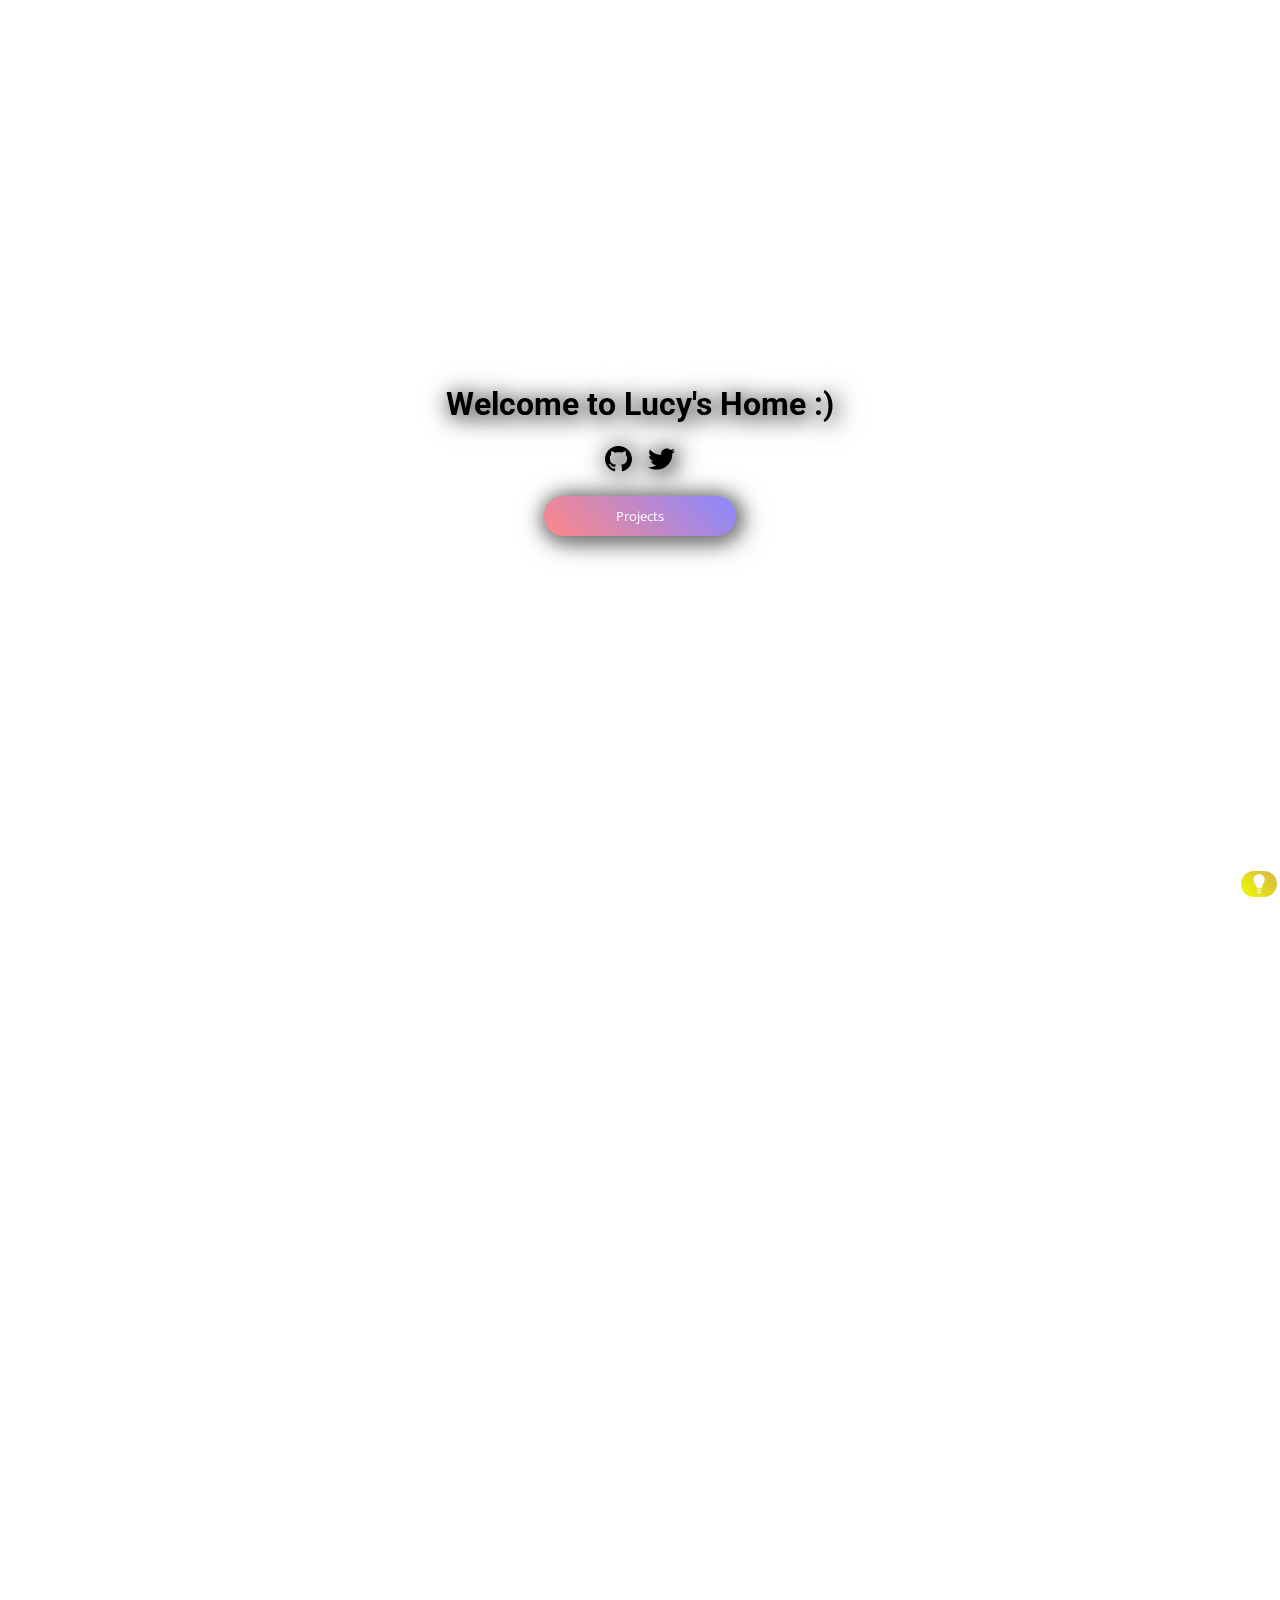
<file: index.html>
<html>
  <head>
    <title>Lucy's Home</title>
    <link rel="stylesheet" type="text/css" href="/media/style.css">
    <link rel="icon" href="/media/me.ico">
  </head>
  <body>
    <main>
      <div id="Content">
          <h1>Welcome to Lucy's Home :)</h1>
          <div id="Buttons">
              <button id="button1" onclick="window.location='https://github.com/lucyuwi'"><img id="github" src="/media/github.svg"></button>
              <button id="button2" onclick="window.location='https://twitter.com/lucyistrans'"><img id="twitter" src="/media/twitter.svg"></button>
          </div>
          <button id="MainButton" onclick="window.location='/Projects'">Projects</button>
      </div>
    </main>
    <div id="ThemeContainer">
      <button id="theme" class="themeL" onclick="theme()"><img id="themeicn" src="/media/theme.svg"></button>
    </div>
    <script src="/media/app.js"></script>
  </body>
</html>
</file>
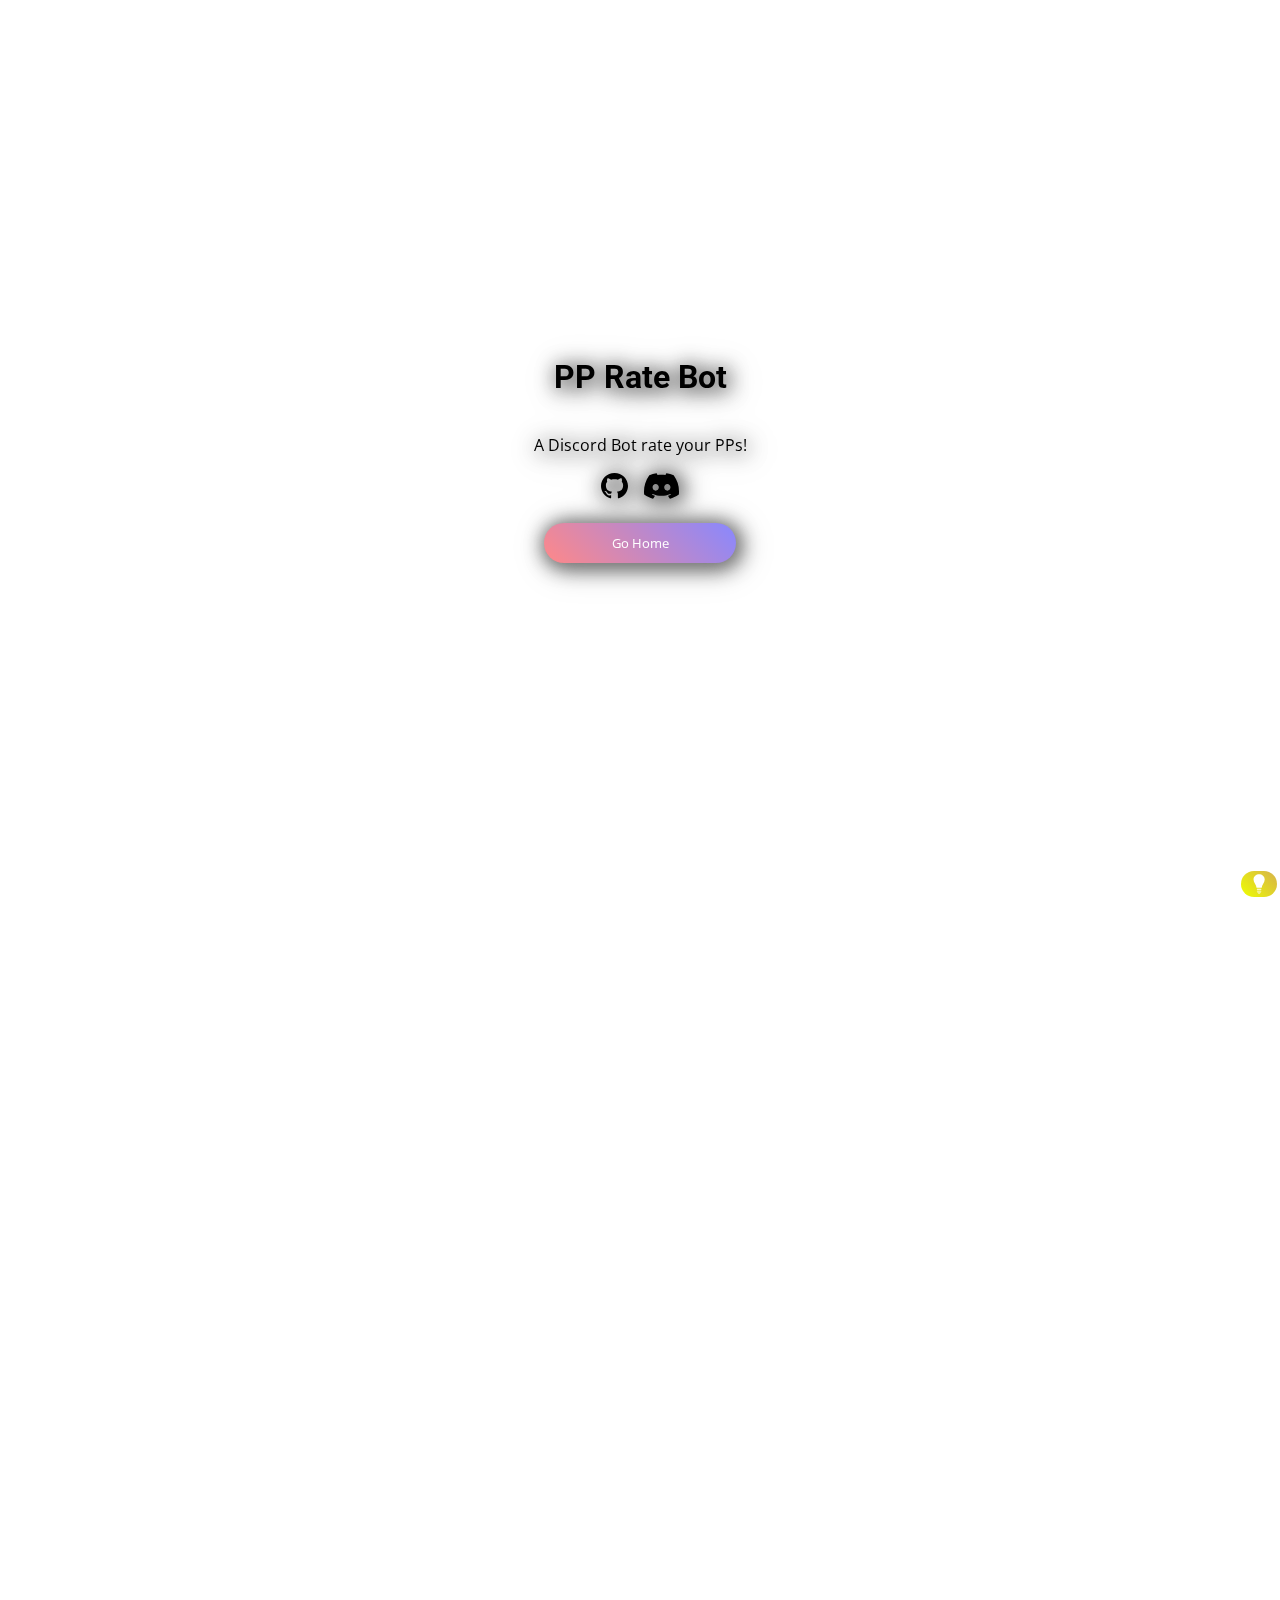
<file: pprate/index.html>
<html>
  <head>
    <title>Lucy's Home - PP Rate Bot</title>
    <link rel="stylesheet" type="text/css" href="/media/style.css">
    <link rel="icon" href="/media/me.ico">
  </head>
  <body>
    <main>
      <div id="Content">
          <h1>PP Rate Bot</h1>
          <p>A Discord Bot rate your PPs!</p>
          <div id="Buttons">
            <button id="button1" onclick="window.location='https://github.com/lucyuwi/PPRate'"><img id="github" src="/media/github.svg"></button>
            <button id="button2" onclick="window.location='https://discord.com/oauth2/authorize?client_id=%20939671794804224092&scope=bot&permissions=23552'"><img id="discord" src="/media/discord.svg"></button>
          </div>
          <button id="MainButton" onclick="window.location='/'">Go Home</button>
      </div>
    </main>
    <div id="ThemeContainer">
      <button id="theme" class="themeL" onclick="theme()"><img id="themeicn" src="/media/theme.svg"></button>
    </div>
    <script src="/media/app.js"></script>
  </body>
</html>
</file>
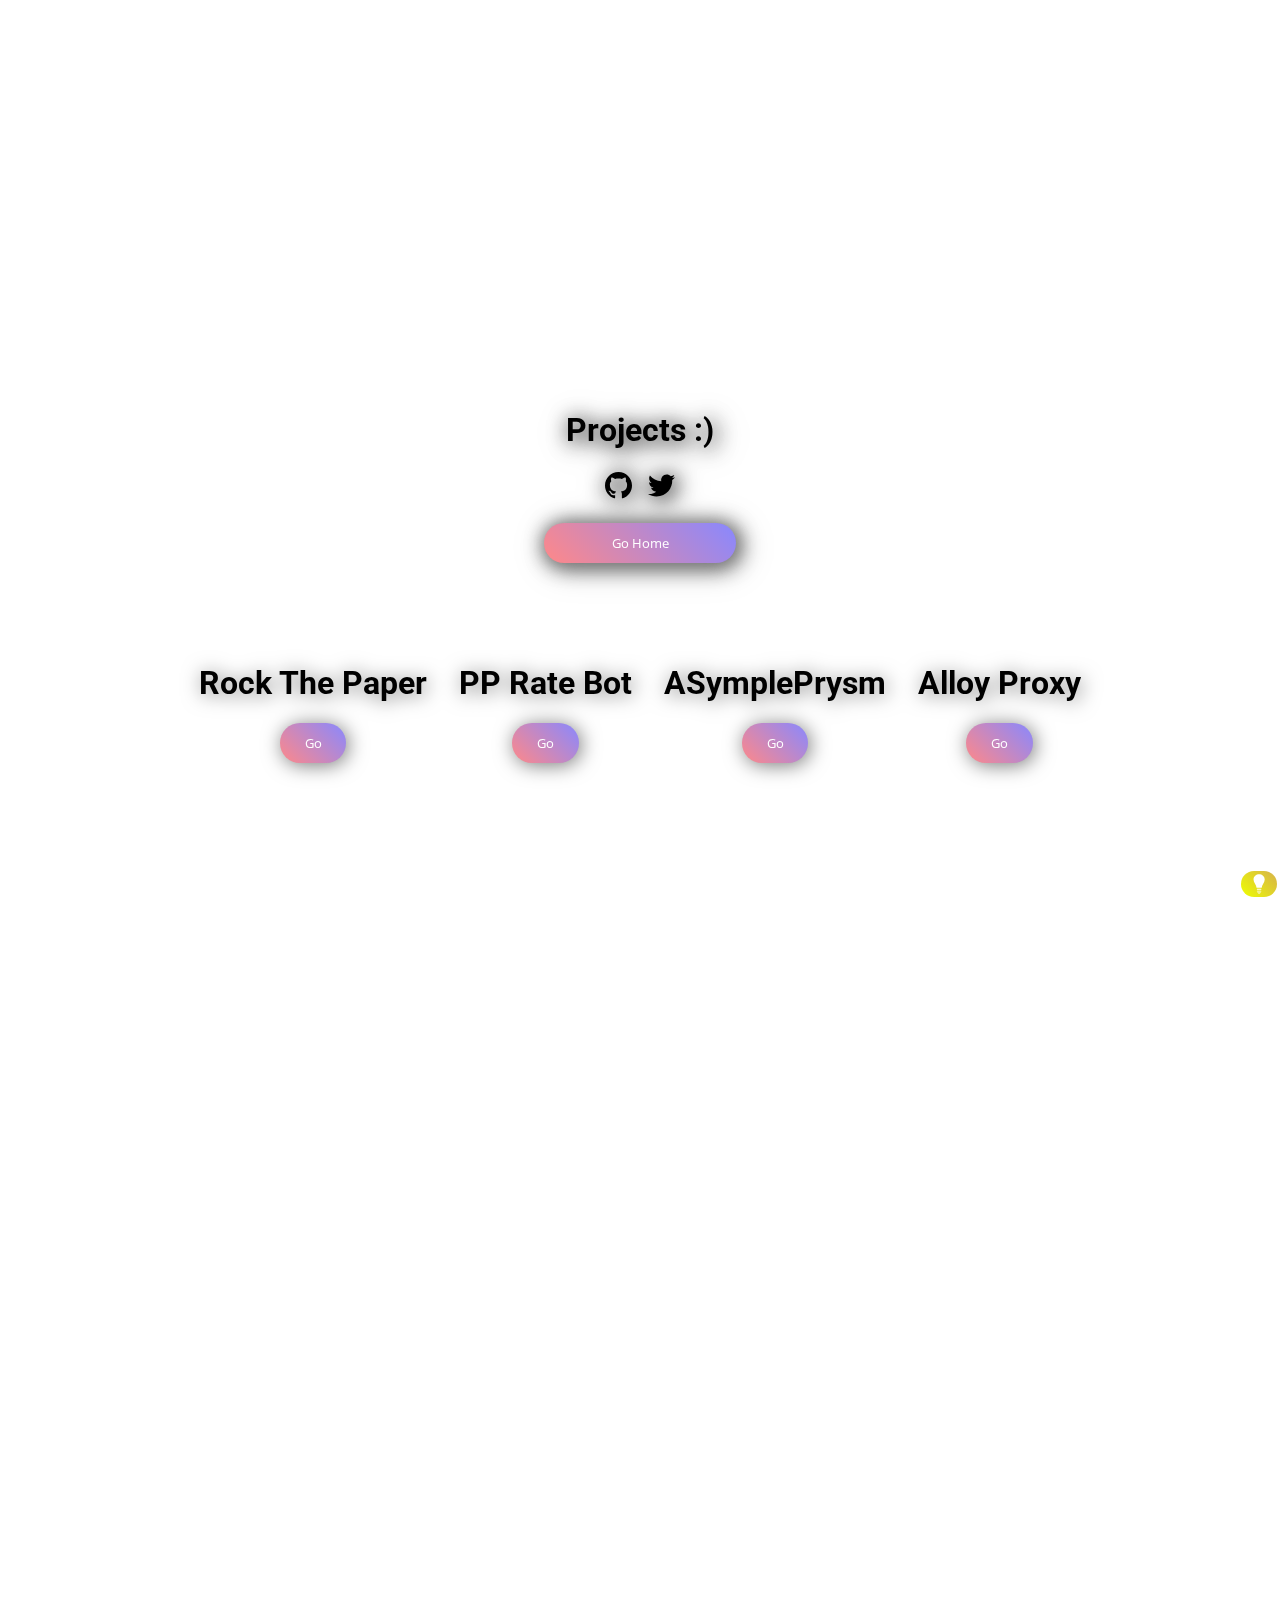
<file: Projects/index.html>
<html style="overflow: auto;">
  <head>
    <title>Lucy's Home - Projects</title>
    <link rel="stylesheet" type="text/css" href="/media/style.css">
    <link rel="icon" href="/media/me.ico">
  </head>
  <body style="height: 125%;">
    <main>
      <div id="ProjectContent">
          <h1>Projects :)</h1>
          <div id="Buttons">
            <button id="button1" onclick="window.location='https://github.com/lucyuwi'"><img id="github" src="/media/github.svg"></button>
            <button id="button2" onclick="window.location='https://twitter.com/lucyistrans'"><img id="twitter" src="/media/twitter.svg"></button>
          </div>
          <button id="MainButton" onclick="window.location='/'">Go Home</button>
      </div>
      <div class="Project">
        <div id="proj">
          <h1>Rock The Paper</h1>
          <button class="ProjectButton" onclick="window.location='/rps'">Go</button>
        </div>
        <div id="proj">
          <h1>PP Rate Bot</h1>
          <button class="ProjectButton" onclick="window.location='/pprate'">Go</button>
        </div>
        <div id="proj">
          <h1>ASymplePrysm</h1>
          <button class="ProjectButton" onclick="window.location='/prysm'">Go</button>
        </div>
        <div id="proj">
          <h1>Alloy Proxy</h1>
          <button class="ProjectButton" onclick="window.location='https://alloy.lucyshome.tk'">Go</button>
        </div>
      </div>
    </main>
    <footer>
      <div id="ThemeContainer">
        <button id="theme" class="themeL" onclick="theme()"><img id="themeicn" src="/media/theme.svg"></button>
      </div>
    </footer>
    <script src="/media/app.js"></script>
  </body>
</html>
</file>
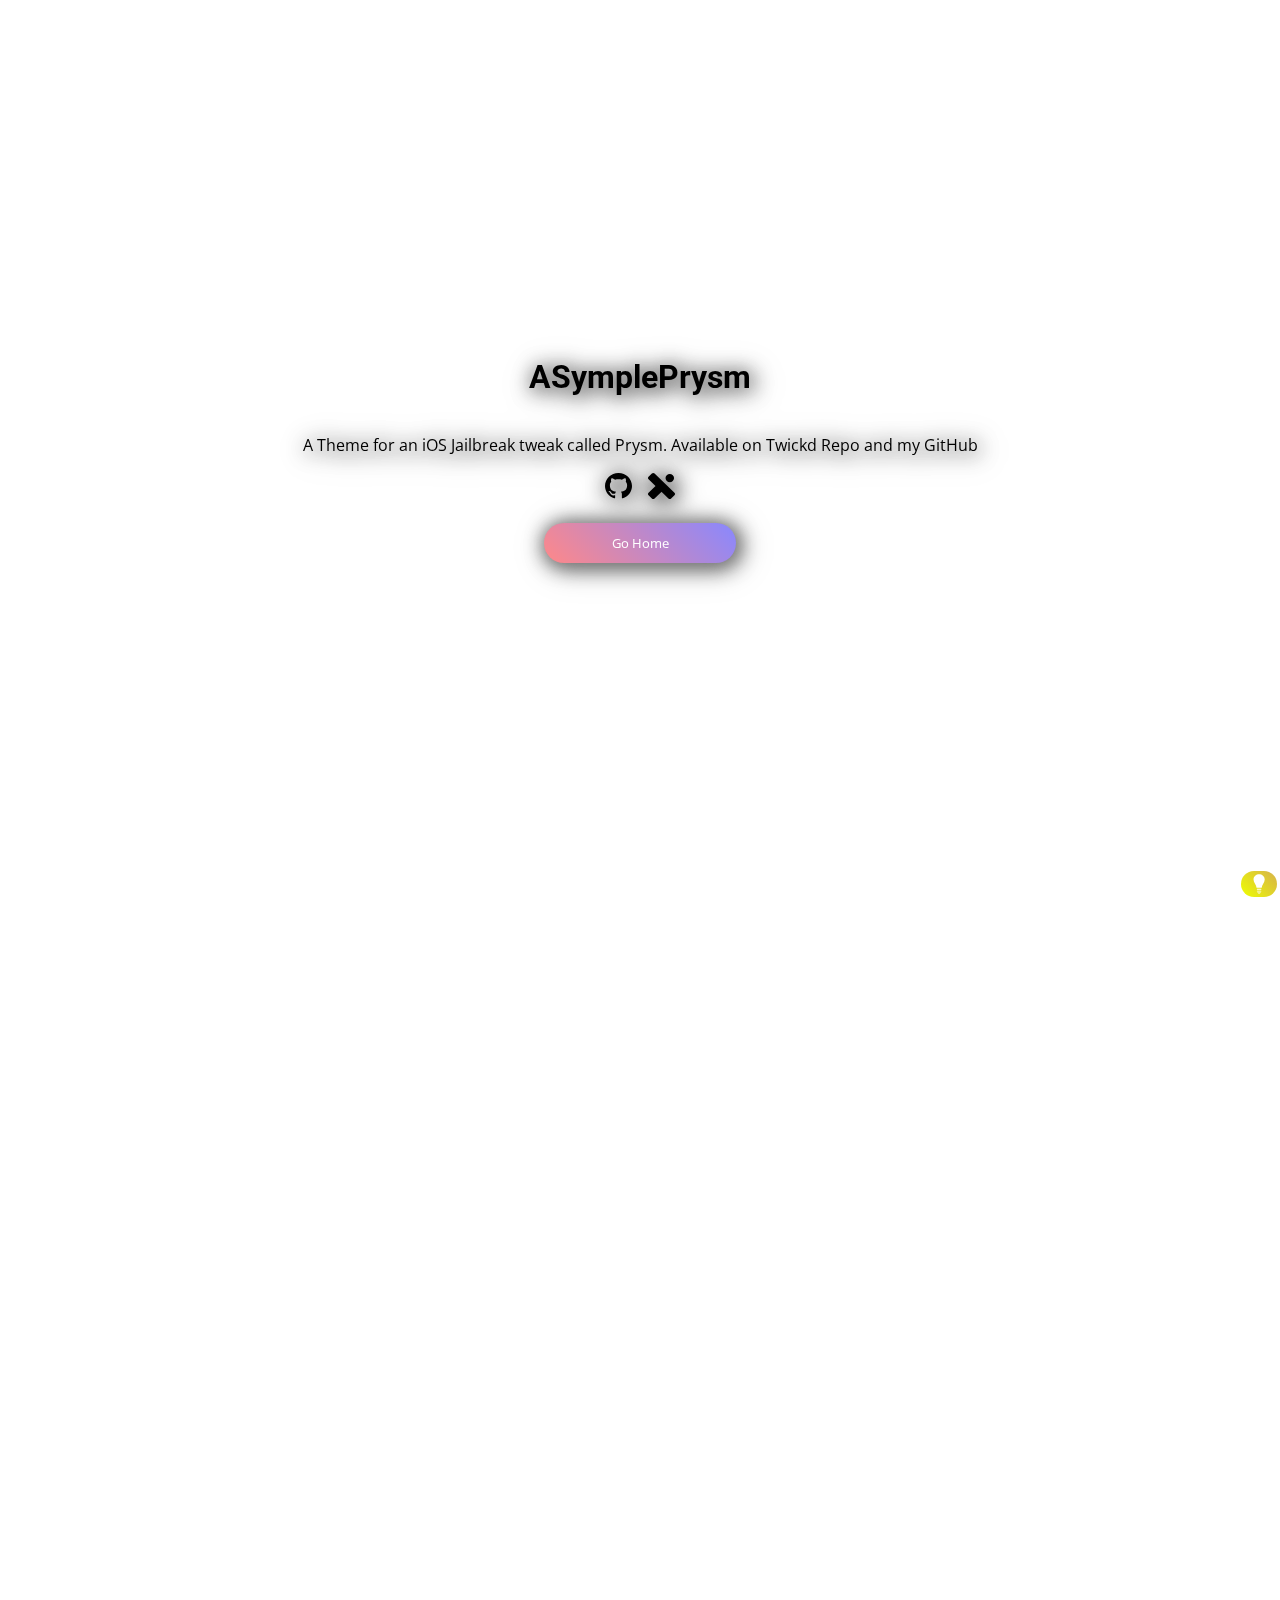
<file: prysm/index.html>
<html>
  <head>
    <title>Lucy's Home - ASymplePrysm</title>
    <link rel="stylesheet" type="text/css" href="/media/style.css">
    <link rel="icon" href="/media/me.ico">
  </head>
  <body>
    <main>
      <div id="Content">
          <h1>ASymplePrysm</h1>
          <p>A Theme for an iOS Jailbreak tweak called Prysm. Available on Twickd Repo and my GitHub</p>
          <div id="Buttons">
            <button id="button1" onclick="window.location='https://github.com/lucyuwi/ASymplePrysm'"><img id="github" src="/media/github.svg"></button>
            <button id="button2" onclick="window.location='https://repo.twickd.com/get/com.twickd.tcjb.asympleprysm'"><img id="twickd" src="/media/twickd.svg"></button>
          </div>
          <button id="MainButton" onclick="window.location='/'">Go Home</button>
      </div>
    </main>
    <div id="ThemeContainer">
      <button id="theme" class="themeL" onclick="theme()"><img id="themeicn" src="/media/theme.svg"></button>
    </div>
    <script src="/media/app.js"></script>
  </body>
</html>
</file>
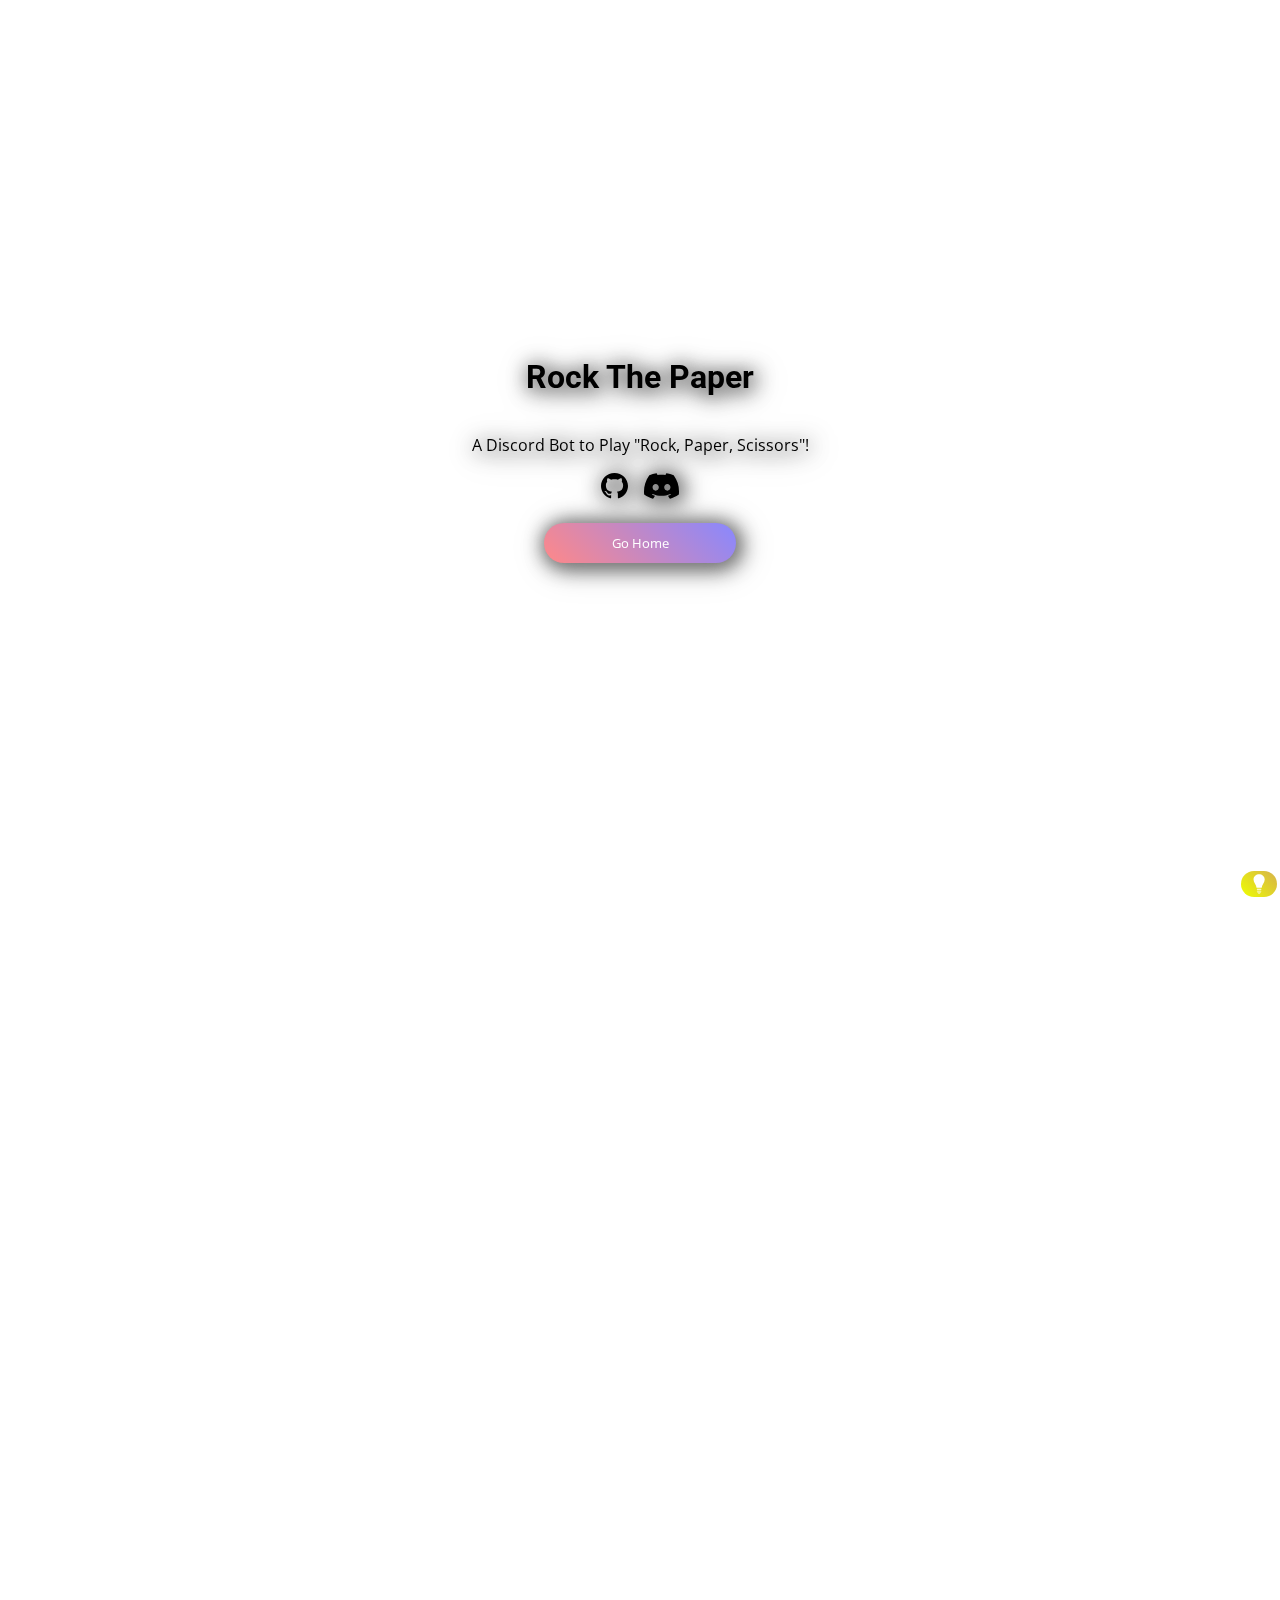
<file: rps/index.html>
<html>
  <head>
    <title>Lucy's Home - Rock Paper Scissors</title>
    <link rel="stylesheet" type="text/css" href="/media/style.css">
    <link rel="icon" href="/media/me.ico">
  </head>
  <body>
    <main>
      <div id="Content">
          <h1>Rock The Paper</h1>
          <p>A Discord Bot to Play "Rock, Paper, Scissors"!</p>
          <div id="Buttons">
            <button id="button1" onclick="window.location='https://github.com/lucyuwi/RockPaperScissors'"><img id="github" src="/media/github.svg"></button>
            <button id="button2" onclick="window.location='https://discord.com/oauth2/authorize?client_id=%20939668116567359510&scope=bot&permissions=23552'"><img id="discord" src="/media/discord.svg"></button>
          </div>
          <button id="MainButton" onclick="window.location='/'">Go Home</button>
      </div>
    </main>
    <div id="ThemeContainer">
      <button id="theme" class="themeL" onclick="theme()"><img id="themeicn" src="/media/theme.svg"></button>
    </div>
    <script src="/media/app.js"></script>
  </body>
</html>
</file>
<file: media/style.css>
/* Import Font */

@import url('https://fonts.googleapis.com/css2?family=Open+Sans&family=Roboto:wght@100&display=swap');

/* Animations */

@keyframes ButtonIn {
    from {
        width: 15%; 
    }
    to {
        width: 20%;
    }
}
@keyframes ButtonOut {
    from {
        width: 20%; 
    }
    to {
        width: 15%;
    }
}

@keyframes PButtonIn {
    from {
        width: 5em; 
    }
    to {
        width: 7em;
    }
}
@keyframes PButtonOut {
    from {
        width: 7em; 
    }
    to {
        width: 5em;
    }
}

/* Website Style */

body,
html {
    overflow: hidden;
    margin: 0;
}

main {
    height: 100%;
    font-family: 'Roboto', sans-serif;
    filter: drop-shadow(2px 2px 10px #777);
}

#Content {
    height: 100%;
    display: flex;
    flex-direction: column;
    align-items: center;
    align-content: center;
    justify-content: center;
    filter: drop-shadow(2px 2px 10px #777);
    text-align: center;
}

#ProjectContent {
    height: 50%;
    display: flex;
    flex-direction: column;
    align-items: center;
    align-content: center;
    justify-content: flex-end;
    filter: drop-shadow(2px 2px 10px #777);
    text-align: center;
    padding-bottom: 4em;
}

.dark {
    background: #1f1f1f;
    color: #fff;
}

.darkicn {
    filter: invert()
}

.Project {
    display: flex;
    align-items: center;
    justify-content: center;
    align-content: center;
    flex-wrap: wrap;
}

p {
    font-family: 'Open Sans', sans-serif;
}

/* Twitter Github Buttons */

#Buttons {
    padding-bottom: 20px;
}

#Buttons > button {
    border: none;
    background: #00000000;
}

#Buttons > button > img {
    height: 2em;
}

#twitter:hover {
    filter: invert(27%) sepia(51%) saturate(2878%) hue-rotate(200deg) brightness(120%) contrast(97%);
}
#github:hover {
    filter: invert(27%) sepia(51%) saturate(2878%) hue-rotate(340deg) brightness(200%) contrast(97%);
}
#discord:hover {
    filter: invert(27%) sepia(51%) saturate(2878%) hue-rotate(230deg) brightness(120%) contrast(97%);
}
#twickd:hover {
    filter: invert(27%) sepia(51%) saturate(2878%) hue-rotate(340deg) brightness(120%) contrast(97%);
}

.darkicn > #twitter:hover {
    filter: invert(27%) sepia(51%) saturate(2878%) hue-rotate(10deg) brightness(120%) contrast(97%);
}
.darkicn > #github:hover {
    filter: invert(27%) sepia(51%) saturate(2878%) hue-rotate(90deg) brightness(100%) contrast(100%);
}
.darkicn > #discord:hover {
    filter: invert(27%) sepia(51%) saturate(2878%) hue-rotate(50deg) brightness(120%) contrast(97%);
}
.darkicn > #twickd:hover {
    filter: invert(27%) sepia(51%) saturate(2878%) hue-rotate(140deg) brightness(120%) contrast(97%);
}

/* Main Button */

#MainButton {
    display: flex;
    background: linear-gradient(45deg, #f88, #88f);
    color: #fff;
    font-family: 'Open Sans', sans-serif;
    width: 15%;
    height: 40px;
    flex-direction: column;
    justify-content: center;
    border-radius: 50px;
    animation: ButtonOut 0.25s forwards;
    border: none;
    align-items: center;
}

#MainButton:hover {
    animation: ButtonIn 0.5s forwards;
}

/* Project Button */

.ProjectButton {
    display: flex;
    background: linear-gradient(45deg, #f88, #88f);
    color: #fff;
    font-family: 'Open Sans', sans-serif;
    width: 5em;
    height: 40px;
    flex-direction: column;
    justify-content: center;
    border-radius: 50px;
    border: none;
    align-items: center;
    animation: PButtonOut 0.25s forwards;
}

.ProjectButton:hover {
    animation: PButtonIn 0.25s forwards;
}

#proj {
    display: flex;
    flex-direction: column;
    align-content: center;
    justify-content: center;
    align-items: center;
    padding: 1em;
}

/* Theme Button */

#theme {
    position: fixed;
    right: 0.25em;
    bottom: 0.25em;
    border-radius: 50px;
    border: none;
}

#theme > img {
    height: inherit;
    filter: invert();
}

.themeL {
    background: linear-gradient(45deg, #eeff01, #d6b14c);
}

.themeD {
    background: linear-gradient(45deg, #000d55, #4f005f);
}

#theme:hover > img {
    filter: invert(27%) sepia(51%) saturate(2878%) hue-rotate(50deg) brightness(400%) contrast(97%);
}

#ThemeContainer {
    display: flex;
    height: 100%;
    flex-direction: row-reverse;
}

@media (min-height:1080px) {

    @keyframes ButtonIn {from {width: 30%;}to {width: 40%;}}
    @keyframes ButtonOut {from {width: 40%;}to {width: 30%;}}

    h1 {
        font-size: 5rem;
    }
    #Buttons > button > img {
        height: 4em;
    }
    #MainButton {
        width: 30%;
        height: 80px;
        font-size: 2rem;
    }
    .ProjectButton {
        width: 30%;
        height: 80px;
        font-size: 2rem;
    }
    #theme {
        height: 80px;
        font-size: 2rem;
    }
    p {
        font-size: 3rem;
    }
}
</file>
